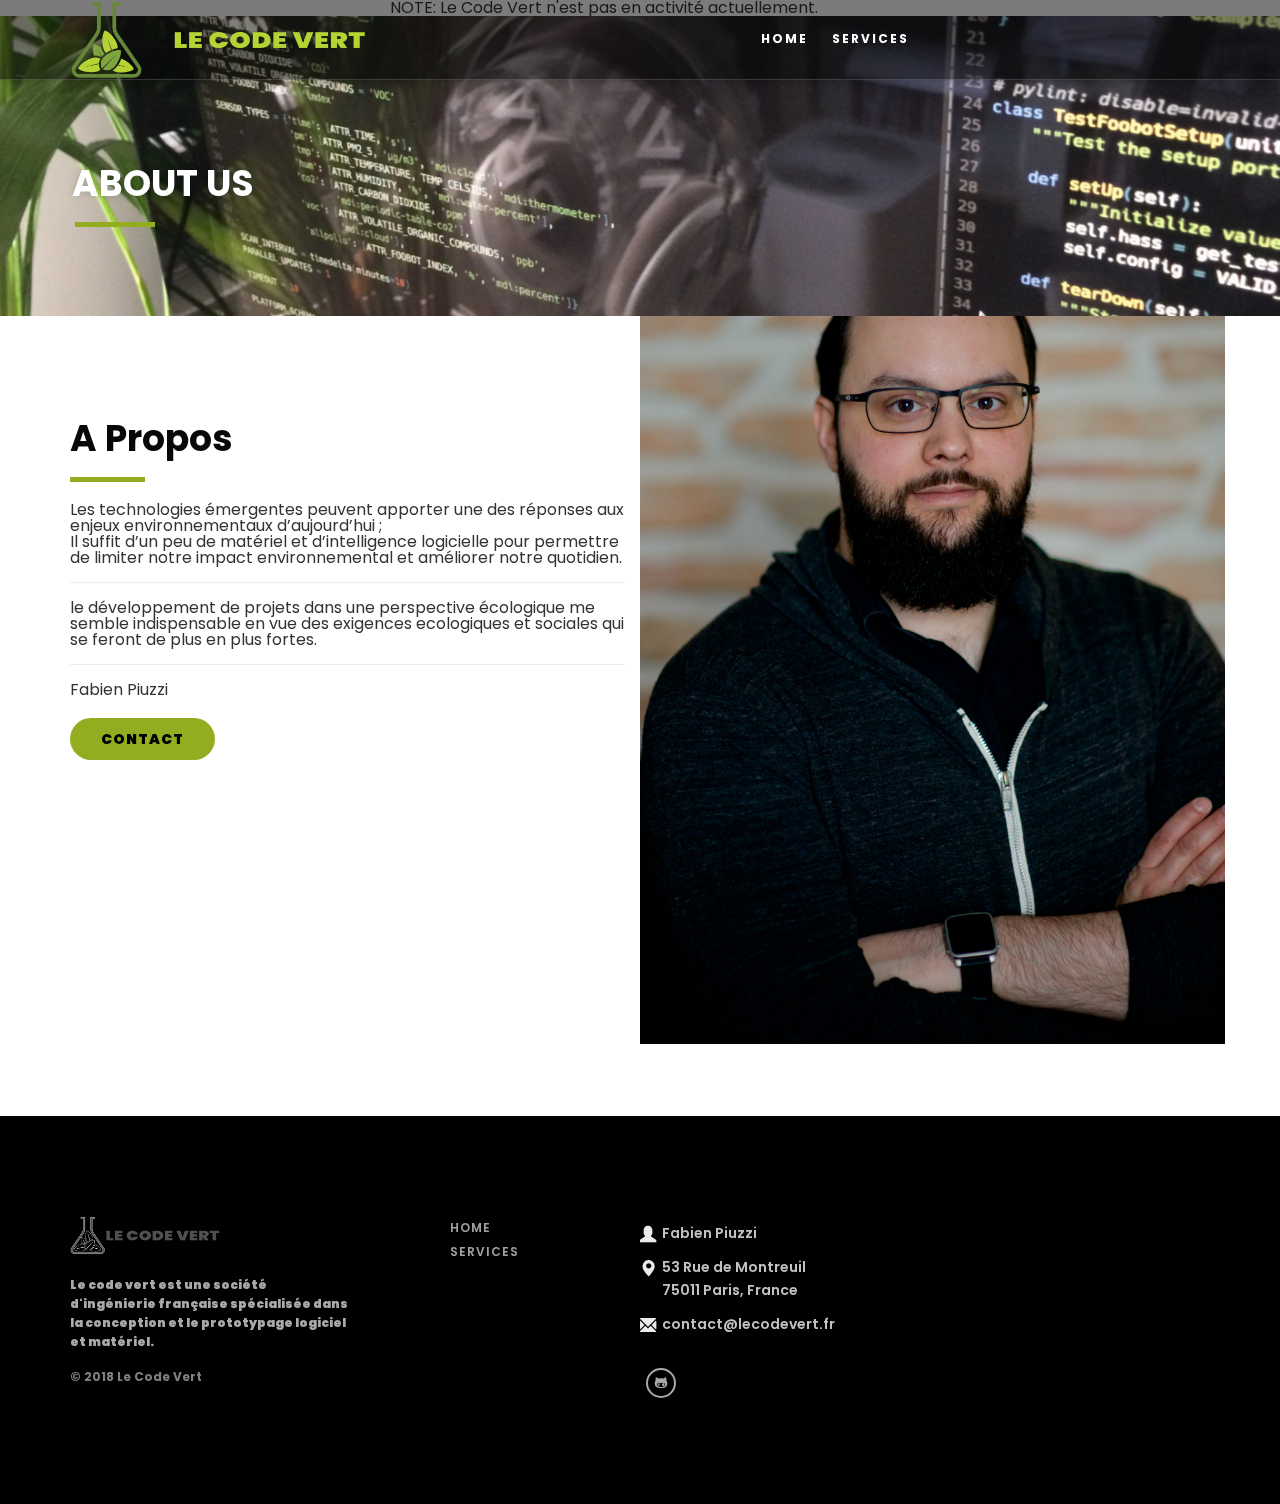
<file: about.html>
<!DOCTYPE html>
<html lang="en">

    <head>
      <meta charset="utf-8">
      <meta http-equiv="X-UA-Compatible" content="IE=edge">
      <meta name="viewport" content="width=device-width, initial-scale=1">

      <title>Le Code Vert</title>
      <meta name="description" content="">

      <!-- Favicons -->
      <link rel="apple-touch-icon" href="images/favicon.png">
      <link rel="icon" href="images/favicon.png" type="image/png">
      <link rel="shortcut icon" href="images/favicon.png" type="image/x-icon">

      <!-- Fonts -->
      <link rel="stylesheet" href="https://fonts.googleapis.com/css?family=Open+Sans:400,600,700">
      <link href="https://fonts.googleapis.com/css?family=Poppins:400,600" rel="stylesheet">

      <!-- Stylesheets -->
      <link href="/stylesheets/site.css" rel="stylesheet" />

      <!-- MODERNIZR -->
      <script src="javascripts/modernizr.js"></script>

      <!--[if lt IE 9]>
          <script src="https://oss.maxcdn.com/html5shiv/3.7.3/html5shiv.min.js"></script>
          <script src="https://oss.maxcdn.com/respond/1.4.2/respond.min.js"></script>
        <![endif]-->
    </head>

    <body>
      <!--  Loader -->
      <div id="loader">
        <div class="wrapper">
          <div class="cssload-loader"></div>
        </div>
      </div>
      <!--  Loader End -->
      <!-- header navigation -->
<header id="notice" class="bg-grey">
<div class="container">
  <div class="row">
    <div class="col-md-2"></div>
    <div class="col-md-8">
    <div class="col-md-2"></div>
      <b>NOTE:</b> Le Code Vert n'est pas en activité actuellement.
    </div>
  </div>
</div>
</header>
<header id="navigation" class="color_navigation_initial">
<div class="container">
  <div class="row">
    <div class="col-md-4">
      <a href="index.html"><img src="images/nav-logo.png" alt="Logo" class="main-nav-logo"></a>
      <span class="ti-menu nav-btn-open hidden-md hidden-lg"></span>
    </div>
    <div class="col-md-8 text-center">
      <ul class="main-nav">
        <li><a href="/">Home</a></li>
<li><a href="/#services">Services</a></li>

      </ul>
    </div>
  </div>
</div>
</header>
<!-- header navigation end -->

      <!-- About us heading-->
<section id="about_header">
<div class="container">
  <div class="row">
    <div class="col-md-12 col-sm-12 col-xs-12">
      <h4 class="h4-type3">ABOUT US</h4>
      <div class="border-bar4 margin-t20 "></div>
    </div>
  </div>
</div>
</section>
<!-- About us heading end-->

<!-- who we are -->
<section id="whoweare">
<div class="container">
  <div class="row">
    <div class="col-md-6 col-md-offset-0 col-sm-10 col-sm-offset-1 col-xs-10 col-xs-offset-1 padding-tb100">
        <h4 class="h4-type2 margin-t10">A Propos</h4>
      <div class="border-bar margin-t20 "></div>
      <p class="p-type-5 color-grey margin-t20">
<p>Les technologies émergentes peuvent apporter une des réponses aux enjeux environnementaux d’aujourd’hui ;</p>

<p>Il suffit d’un peu de matériel et d’intelligence logicielle pour permettre de limiter notre impact environnemental et améliorer notre quotidien.</p>
<hr />
<p>le développement de projets dans une perspective écologique me semble indispensable en vue des exigences ecologiques et sociales qui se feront de plus en plus fortes.</p>
<hr />
<p>Fabien Piuzzi</p>
      </p>
      <a href="/contact.html" class="btn login-btn">CONTACT</a>
    </div>
    <div class="col-md-6 col-xs-12 parallax-window" data-parallax="scroll" data-image-src="images/whoweare.jpg" data-speed="0.4">
    </div>
  </div>
</div>
</section>
<!-- who we are end-->

      <!-- footer -->
<footer id="footer" class="padding-tb50">
  <div class="container">
    <div class="row">
      <div class="col-md-12 col-md-offset-0 col-xs-10 col-xs-offset-1 col-sm-10 col-sm-offset-1">
        <div class="col-md-4 padding-tb50">
          <img src="images/footer-logo.png" class="footerlogo" alt="">
          <p class="footer-info-text">Le code vert est une société d'ingénierie française spécialisée dans la conception et le prototypage logiciel et matériel.
</p>
          <p class="copyright">&copy; 2018 Le Code Vert</p>
        </div>

        <div class="col-md-2 padding-tb50">
          <ul>
              <li><a href="/">Home</a></li>
<li><a href="/#services">Services</a></li>

          </ul>
        </div>

        <div class="col-md-4 padding-tb50">
          <div class="contact-details">
            <div>
              <span class="glyphicon glyphicon-user"></span>
              <p>
              Fabien Piuzzi<br>
              </p>
            </div>

            <div>
              <span class="glyphicon glyphicon-map-marker"></span>
              <p>
              53 Rue de Montreuil<br>75011 Paris, France
              </p>
            </div>

            <div>
              <span class="glyphicon glyphicon-envelope"></span>
              <a href="mailto:contact@lecodevert.fr">contact@lecodevert.fr</a>
            </div>

            <div class="socialnlinks">
              <a href="https://github.com/reefab"><span class="ti-github"></span></a>
            </div>
          </div>
        </div>
      </div>
    </div>
  </div>
</footer>
<!-- footer end -->


       <!-- Scripts-->
       <script src="javascripts/jquery.min.js"></script>
       <script src="javascripts/bootstrap.min.js"></script>
       <script src="javascripts/wow.min.js"></script>
       <script src="javascripts/jquery.flexslider.js"></script>
       <script src="javascripts/jquery.easing.js"></script>
       <script src="javascripts/SmoothScroll.js"></script>
       <script src="javascripts/parallax.min.js"></script>
       <script src="javascripts/lightbox.min.js"></script>
       <script src="javascripts/main.js"></script>
       <!-- Scripts End-->
    </body>
</html>
</file>
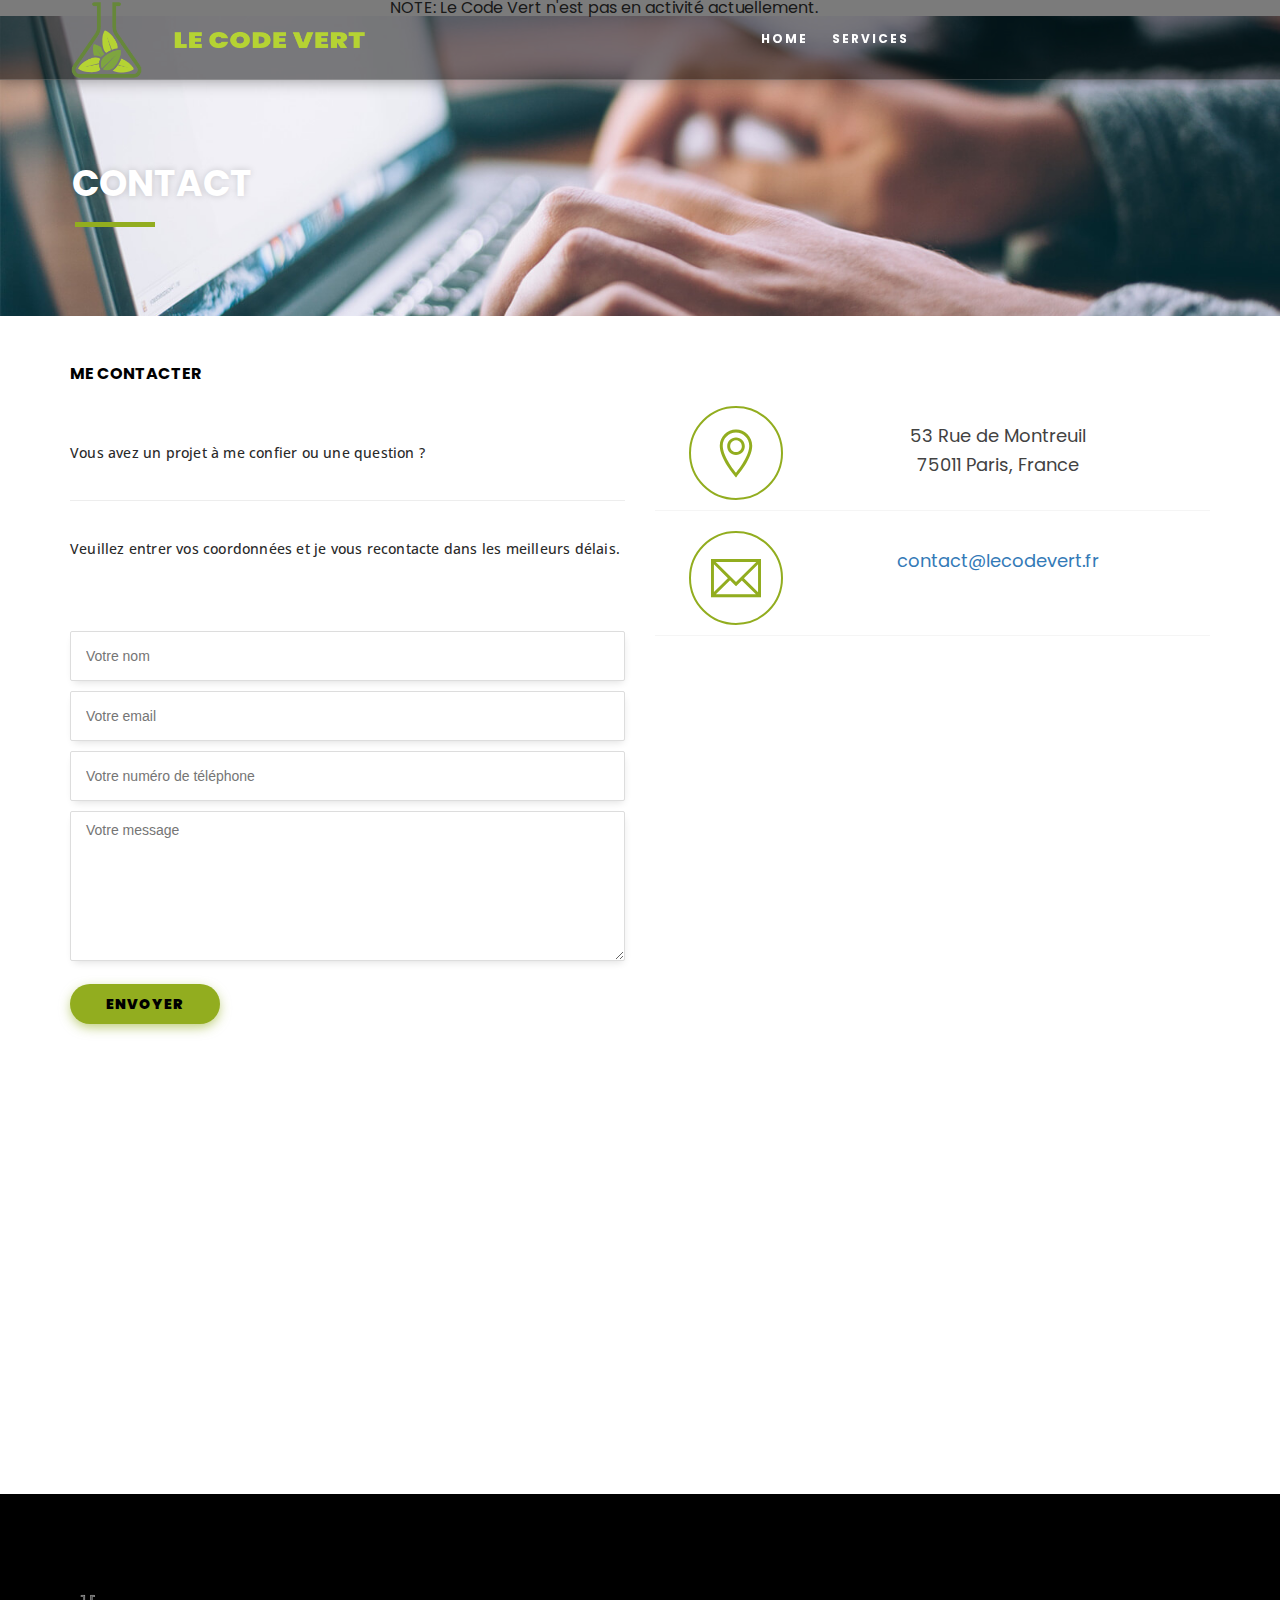
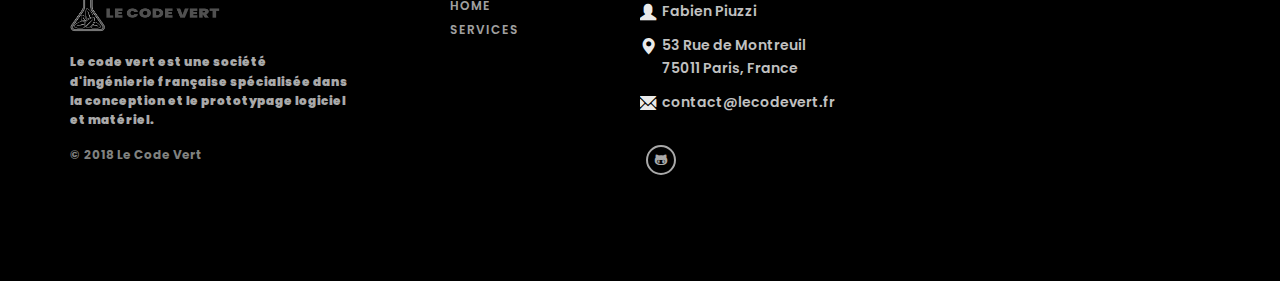
<file: contact.html>
<!DOCTYPE html>
<html lang="en">

    <head>
      <meta charset="utf-8">
      <meta http-equiv="X-UA-Compatible" content="IE=edge">
      <meta name="viewport" content="width=device-width, initial-scale=1">

      <title>Le Code Vert</title>
      <meta name="description" content="">

      <!-- Favicons -->
      <link rel="apple-touch-icon" href="images/favicon.png">
      <link rel="icon" href="images/favicon.png" type="image/png">
      <link rel="shortcut icon" href="images/favicon.png" type="image/x-icon">

      <!-- Fonts -->
      <link rel="stylesheet" href="https://fonts.googleapis.com/css?family=Open+Sans:400,600,700">
      <link href="https://fonts.googleapis.com/css?family=Poppins:400,600" rel="stylesheet">

      <!-- Stylesheets -->
      <link href="/stylesheets/site.css" rel="stylesheet" />

      <!-- MODERNIZR -->
      <script src="javascripts/modernizr.js"></script>

      <!--[if lt IE 9]>
          <script src="https://oss.maxcdn.com/html5shiv/3.7.3/html5shiv.min.js"></script>
          <script src="https://oss.maxcdn.com/respond/1.4.2/respond.min.js"></script>
        <![endif]-->
    </head>

    <body>
      <!--  Loader -->
      <div id="loader">
        <div class="wrapper">
          <div class="cssload-loader"></div>
        </div>
      </div>
      <!--  Loader End -->
      <!-- header navigation -->
<header id="notice" class="bg-grey">
<div class="container">
  <div class="row">
    <div class="col-md-2"></div>
    <div class="col-md-8">
    <div class="col-md-2"></div>
      <b>NOTE:</b> Le Code Vert n'est pas en activité actuellement.
    </div>
  </div>
</div>
</header>
<header id="navigation" class="color_navigation_initial">
<div class="container">
  <div class="row">
    <div class="col-md-4">
      <a href="index.html"><img src="images/nav-logo.png" alt="Logo" class="main-nav-logo"></a>
      <span class="ti-menu nav-btn-open hidden-md hidden-lg"></span>
    </div>
    <div class="col-md-8 text-center">
      <ul class="main-nav">
        <li><a href="/">Home</a></li>
<li><a href="/#services">Services</a></li>

      </ul>
    </div>
  </div>
</div>
</header>
<!-- header navigation end -->

        <!-- Contact us heading-->
  <section id="contact_header">
    <div class="container">
      <div class="row">
        <div class="col-md-12 col-sm-12 col-xs-12">
          <h4 class="h4-type3">CONTACT</h4>
          <div class="border-bar4 margin-t20 "></div>
        </div>
      </div>
    </div>
  </section>
  <!-- Contact us heading end-->

  <!-- enquiry form -->
  <section id="contact_form">
    <div class="container">
      <div class="row">
        <div class="col-md-6 col-sm-6 col-xs-12 get_in_touch_form">
          <h3>Me contacter</h3>
          <p>
<p>Vous avez un projet à me confier ou une question ?</p>
<hr />
<p>Veuillez entrer vos coordonnées et je vous recontacte dans les meilleurs délais.</p>
</p>
          <form action="https://formspree.io/contact@lecodevert.fr" method="post" name="contct_form">
            <input type="text" name="fullname" placeholder="Votre nom" class="input_text">
            <input type="email" name="email" placeholder="Votre email" class="input_text">
            <input type="text" name="phone" placeholder="Votre numéro de téléphone" class="input_text">
            <textarea name="message" placeholder="Votre message" class="input_textarea"></textarea>
            <input type="hidden" name="_subject" value="Nouveau contact" />
            <input type="hidden" name="_language" value="fr" />
            <input type="text" name="_gotcha" style="display:none" />
            <input type="submit" name="submit" value="ENVOYER" class="input_submit">
          </form>
        </div>
        <div class="col-md-6 col-sm-6 col-xs-12 margin-t30">
          <div class="col-md-12 col-sm-12 col-xs-12 contact_detail">
            <div class=" col-md-3 col-xs-12 text-center ">
              <span class="icon ti-location-pin"></span>
            </div>

            <p class="col-md-9 col-xs-12">53 Rue de Montreuil<br/>75011 Paris, France</p>
          </div>

          <div class="col-md-12 col-sm-12 col-xs-12 contact_detail">
            <div class=" col-md-3 col-xs-12 text-center">
              <span class="icon ti-email"></span>
            </div>

            <p class="col-md-9 col-xs-12">
            <a href="mailto:contact@lecodevert.fr">contact@lecodevert.fr</a></p>
          </div>



        </div>
      </div>
    </div>
  </section>
  <!-- enquiry form end -->

  <!-- google map -->
  <section id="googlemap">
      <iframe src="https://www.google.com/maps/embed/v1/place?q=53%20Rue%20de%20Montreuil%20paris%20france&key=AIzaSyAxLxAZ64_PZFo-wKQFkeCyaNGIv0uelwE" height="400"  style="border:0" allowfullscreen class="map-frame"></iframe>
  </section>
  <!-- google map end -->

      <!-- footer -->
<footer id="footer" class="padding-tb50">
  <div class="container">
    <div class="row">
      <div class="col-md-12 col-md-offset-0 col-xs-10 col-xs-offset-1 col-sm-10 col-sm-offset-1">
        <div class="col-md-4 padding-tb50">
          <img src="images/footer-logo.png" class="footerlogo" alt="">
          <p class="footer-info-text">Le code vert est une société d'ingénierie française spécialisée dans la conception et le prototypage logiciel et matériel.
</p>
          <p class="copyright">&copy; 2018 Le Code Vert</p>
        </div>

        <div class="col-md-2 padding-tb50">
          <ul>
              <li><a href="/">Home</a></li>
<li><a href="/#services">Services</a></li>

          </ul>
        </div>

        <div class="col-md-4 padding-tb50">
          <div class="contact-details">
            <div>
              <span class="glyphicon glyphicon-user"></span>
              <p>
              Fabien Piuzzi<br>
              </p>
            </div>

            <div>
              <span class="glyphicon glyphicon-map-marker"></span>
              <p>
              53 Rue de Montreuil<br>75011 Paris, France
              </p>
            </div>

            <div>
              <span class="glyphicon glyphicon-envelope"></span>
              <a href="mailto:contact@lecodevert.fr">contact@lecodevert.fr</a>
            </div>

            <div class="socialnlinks">
              <a href="https://github.com/reefab"><span class="ti-github"></span></a>
            </div>
          </div>
        </div>
      </div>
    </div>
  </div>
</footer>
<!-- footer end -->


       <!-- Scripts-->
       <script src="javascripts/jquery.min.js"></script>
       <script src="javascripts/bootstrap.min.js"></script>
       <script src="javascripts/wow.min.js"></script>
       <script src="javascripts/jquery.flexslider.js"></script>
       <script src="javascripts/jquery.easing.js"></script>
       <script src="javascripts/SmoothScroll.js"></script>
       <script src="javascripts/parallax.min.js"></script>
       <script src="javascripts/lightbox.min.js"></script>
       <script src="javascripts/main.js"></script>
       <!-- Scripts End-->
    </body>
</html>
</file>
<file: stylesheets/site.css>
@import url(bootstrap.min.css);
@import url(animate.css);
@import url(flexslider.css);
@import url(lightbox.min.css);
/*

Theme : Buzline Responsive Template
Global style

----------------------------------------------------------------------------------------------

Fonts Available :
open sans               :: font-family: 'Open Sans', sans-serif;
Poppins                 :: font-family: 'Poppins', sans-serif;
glyphicons Icon Font    :: use class like - glyphicon glyphicon-envelope
Thimify icon font:      :: use class like - ti-arrow-up

============================================================================================
==============================================================================================

CONTENTS :
 *   1. General
 *   2. Navigation
 *   3. Slider
 *   4. What We Do
 *   5. Portfoli
 *   6. Testimonial
 *   7. Clients
 *   8. Footer
 *   9. Contact Form
 *   10. Sign In Page

 ==============================================================================================
 =============================================================================================*/
/**********************************************************************************************
:::::::::::::::::::::::::::::::::::::::::::::::::::::::::::::::::::::::::::::::::::::::::::::::
1. General
:::::::::::::::::::::::::::::::::::::::::::::::::::::::::::::::::::::::::::::::::::::::::::::::
 ***********************************************************************************************/
@import url("reset.css");
@import url("themify-icons.css");
@import url(responsive.css);
body {
  font-family: 'Poppins', sans-serif;
  overflow-x: hidden; }

#loader {
  width: 100%;
  height: 100%;
  position: fixed;
  top: 0;
  left: 0;
  z-index: 1000;
  background-color: #fff; }

.wrapper {
  padding-left: 1em;
  padding-right: 1em;
  margin: 40vh auto;
  display: table;
  width: 195px; }

.cssload-loader {
  width: 49px;
  height: 49px;
  border-radius: 50%;
  margin: 3em;
  display: inline-block;
  position: relative;
  vertical-align: middle;
  background: black; }

.cssload-loader, .cssload-loader:before, .cssload-loader:after {
  animation: 1.15s infinite ease-in-out;
  -o-animation: 1.15s infinite ease-in-out;
  -ms-animation: 1.15s infinite ease-in-out;
  -webkit-animation: 1.15s infinite ease-in-out;
  -moz-animation: 1.15s infinite ease-in-out; }

.cssload-loader:before, .cssload-loader:after {
  width: 100%;
  height: 100%;
  border-radius: 50%;
  position: absolute;
  top: 0;
  left: 0; }

.cssload-loader {
  animation-name: cssload-loader;
  -o-animation-name: cssload-loader;
  -ms-animation-name: cssload-loader;
  -webkit-animation-name: cssload-loader;
  -moz-animation-name: cssload-loader; }

@keyframes cssload-loader {
  from {
    opacity: 1;
    -webkit-transform: scale(0);
            transform: scale(0); }
  to {
    opacity: 0;
    -webkit-transform: scale(1);
            transform: scale(1); } }

@-webkit-keyframes cssload-loader {
  from {
    -webkit-transform: scale(0);
    opacity: 1; }
  to {
    -webkit-transform: scale(1);
    opacity: 0; } }

.p-type-1 {
  font-family: 'Poppins', sans-serif;
  font-size: 12px;
  font-weight: 600;
  color: #fff; }

.p-type-2 {
  font-family: 'Poppins', sans-serif;
  font-size: 15px;
  color: #fff;
  line-height: 1.6;
  letter-spacing: 0.6px; }

.p-type-3 {
  font-size: 16px;
  color: #000;
  line-height: 1.6;
  font-weight: 300; }

.p-type-4 {
  font-size: 13px;
  color: #2b2b2b;
  line-height: 1.6;
  font-weight: 300; }

.p-type-5 {
  font-size: 14px;
  line-height: 1.6;
  font-weight: 300;
  text-align: justify;
  width: 90%; }

.h5-type-1 {
  font-family: poppins;
  font-size: 54px;
  margin: 5px 0;
  font-weight: bolder; }

.h3-type1 {
  font-family: poppins;
  font-size: 34px;
  margin: 5px 0;
  color: #909090;
  font-weight: bolder; }

.border-bar {
  height: 5px;
  width: 75px;
  margin: 5px 0;
  background: #92AD1F; }

.border-bar2 {
  height: 5px;
  width: 75px;
  margin: 5px auto;
  background: #92AD1F; }

.border-bar3 {
  height: 3px;
  width: 20px;
  margin: 30px auto 10px;
  background: #ffffff; }

.border-bar4 {
  height: 5px;
  width: 80px;
  margin: 5px;
  background: #92AD1F; }

.margin-t20 {
  margin-top: 20px; }

.margin-t50 {
  margin-top: 50px; }

.margin-t10 {
  margin-top: 10px; }

.margin-t30 {
  margin-top: 30px; }

.margin-tb10 {
  margin-top: 10px;
  margin-bottom: 10px; }

.padding-tb50 {
  padding: 50px 0; }

.padding-tb100 {
  padding: 100px 15px; }

.color-grey {
  color: #333; }

.color-black {
  color: #000; }

.bg-grey {
  background-color: #f7f7f7; }

.icon-type1 {
  font-size: 47px;
  margin: 0 0 25px;
  display: block;
  color: #92AD1F; }

.icon-type2 {
  font-size: 38px;
  margin: 0;
  display: block;
  text-align: right;
  color: #92AD1F; }

.h4-type1 {
  font-family: poppins;
  font-size: 18px;
  margin: 5px 0;
  font-weight: bolder;
  color: #131313; }

.h4-type2 {
  font-family: poppins;
  font-size: 36px;
  margin: 5px 0;
  font-weight: bolder;
  color: #080808; }

.h4-type3 {
  font-family: poppins;
  font-size: 36px;
  margin: 150px 0 0 2px;
  font-weight: bolder;
  color: #ffffff;
  text-shadow: 0px 0px 7px rgba(0, 0, 0, 0.17); }

.vcenter {
  display: table-cell;
  vertical-align: middle; }

.p404_txt {
  text-align: center;
  margin-top: 40vh;
  font-size: 100px;
  color: rgba(95, 92, 92, 0.62); }

.p404_txt span {
  font-size: 25px;
  color: rgba(0, 0, 0, 0.82); }

/**********************************************************************************************
:::::::::::::::::::::::::::::::::::::::::::::::::::::::::::::::::::::::::::::::::::::::::::::::
2. Navigation
:::::::::::::::::::::::::::::::::::::::::::::::::::::::::::::::::::::::::::::::::::::::::::::::
 ***********************************************************************************************/
#navigation {
  height: 80px;
  position: fixed;
  top: 0;
  left: 0;
  z-index: 100;
  width: 100%;
  border-bottom: 1px solid rgba(221, 221, 221, 0.2);
  -webkit-transition: all 0.5s ease;
  transition: all 0.5s ease;
  overflow: hidden; }

#navigation .main-nav-logo {
  max-height: 80px; }

#navigation .main-nav li {
  display: inline-block; }

#navigation .main-nav li a {
  text-decoration: none;
  color: #fff;
  text-transform: uppercase;
  font-size: 12px;
  letter-spacing: 2px;
  font-weight: 700;
  padding: 33px 10px 34px;
  border-bottom: 1px solid rgba(0, 0, 0, 0);
  display: inline-block;
  -webkit-transition: all 0.5s ease;
  transition: all 0.5s ease;
  font-family: 'Poppins', sans-serif; }

#navigation .main-nav li a:hover {
  color: #92AD1F;
  border-bottom: 1px solid #92AD1F; }

.login-btn {
  padding: 10px 30px;
  margin: 20px 0;
  color: #000;
  font-size: 14px;
  font-weight: 900;
  text-transform: uppercase;
  background-color: #92AD1F;
  letter-spacing: 1px;
  border-radius: 25px;
  font-family: 'Poppins', sans-serif; }

.color_navigation_initial {
  background-color: rgba(0, 0, 0, 0.5);
  -webkit-box-shadow: 0px 0px 15px rgba(0, 0, 0, 0.4);
          box-shadow: 0px 0px 15px rgba(0, 0, 0, 0.4); }

.color_navigation {
  background-color: #000;
  -webkit-box-shadow: 0px 0px 15px rgba(0, 0, 0, 0.4);
          box-shadow: 0px 0px 15px rgba(0, 0, 0, 0.4); }

#navigation .nav-btn-open {
  color: #fff;
  display: block;
  width: 50px;
  height: 50px;
  float: right;
  margin: 15px;
  text-align: center;
  padding-top: 15px;
  font-size: 20px;
  cursor: pointer; }

/**********************************************************************************************
:::::::::::::::::::::::::::::::::::::::::::::::::::::::::::::::::::::::::::::::::::::::::::::::
3. Slider
:::::::::::::::::::::::::::::::::::::::::::::::::::::::::::::::::::::::::::::::::::::::::::::::
 ***********************************************************************************************/
#slider {
  width: 100%;
  height: 100vh; }

#slider img {
  width: 100%;
  height: 100%; }

.flexslide-container {
  width: 100%;
  height: 100vh;
  overflow: hidden;
  z-index: 1; }

.flex-caption {
  width: 80%;
  margin-top: 30vh;
  padding-top: 20px;
  color: #fff;
  font-size: 14px;
  text-shadow: 2px 2px 4px #000000; }

.flex-caption .p-type-2 {
  max-width: 800px;
  text-shadow: 1px 1px 2px #000000;
  background-color: rgba(0, 0, 0, 0.25);
  padding: 10px; }

#bgvid {
  background: url("../images/hero.jpg") no-repeat;
  background-size: cover;
  height: auto;
  left: 50%;
  min-height: 100%;
  min-width: 100%;
  position: fixed;
  top: 50%;
  -webkit-transform: translateX(-50%) translateY(-50%);
          transform: translateX(-50%) translateY(-50%);
  -webkit-transition: 1s opacity;
  transition: 1s opacity;
  width: auto;
  z-index: -1000; }

/**********************************************************************************************
:::::::::::::::::::::::::::::::::::::::::::::::::::::::::::::::::::::::::::::::::::::::::::::::
4. Who we are
:::::::::::::::::::::::::::::::::::::::::::::::::::::::::::::::::::::::::::::::::::::::::::::::
 ***********************************************************************************************/
.parallax-window {
  height: 800px; }

/**********************************************************************************************
:::::::::::::::::::::::::::::::::::::::::::::::::::::::::::::::::::::::::::::::::::::::::::::::
5. Portfolio
:::::::::::::::::::::::::::::::::::::::::::::::::::::::::::::::::::::::::::::::::::::::::::::::
 ***********************************************************************************************/
.portfolio-item {
  overflow: hidden;
  margin: 0;
  padding: 0;
  cursor: url("../images/curser.png"), auto;
  background-color: #000; }

.portfolio-item img {
  transform: scale(1.2);
  -moz-transform: scale(1.2);
  -webkit-transform: scale(1.2);
  -ms-transform: scale(1.2);
  -o-transform: scale(1.2);
  transition: all 0.8s ease;
  -moz-transition: all 0.8s ease;
  -webkit-transition: all 0.8s ease;
  -ms-transition: all 0.8s ease;
  -o-transition: all 0.8s ease;
  cursor: url("../images/curser.png"), auto; }

.portfolio-item:hover img {
  -webkit-transform: scale(1);
          transform: scale(1);
  opacity: 0.4; }

/**********************************************************************************************
:::::::::::::::::::::::::::::::::::::::::::::::::::::::::::::::::::::::::::::::::::::::::::::::
6. Testimonial
:::::::::::::::::::::::::::::::::::::::::::::::::::::::::::::::::::::::::::::::::::::::::::::::
 ***********************************************************************************************/
#testimonial {
  overflow: hidden; }

.testimonial-text {
  color: #fff;
  font-size: 16px;
  width: 70%;
  margin: 20px 15%;
  line-height: 1.6;
  font-style: italic;
  font-weight: 600; }

.testimonial h5 {
  color: #92AD1F;
  font-size: 20px;
  font-family: 'Poppins', sans-serif;
  font-weight: bold;
  letter-spacing: 1px; }

.testimonial h6 {
  color: #fff;
  font-size: 12px;
  font-family: 'Poppins', sans-serif;
  padding-top: 10px; }

.testimonial .slides li {
  padding: 0 0 50px 0;
  margin-right: 0px !important; }

.testimonial .flex-control-nav {
  position: relative; }

/**********************************************************************************************
:::::::::::::::::::::::::::::::::::::::::::::::::::::::::::::::::::::::::::::::::::::::::::::::
7. Clients
:::::::::::::::::::::::::::::::::::::::::::::::::::::::::::::::::::::::::::::::::::::::::::::::
 ***********************************************************************************************/
#clients {
  background-color: #fff; }

.clients .slides li {
  padding: 0 0 50px 0;
  margin-right: 0px !important; }

.clients .slides li img {
  -webkit-transition: all 0.4s ease;
  transition: all 0.4s ease;
  opacity: 0.7; }

.clients .slides li img:hover {
  opacity: 1; }

.clients .flex-control-paging li a {
  background-color: #000; }

/**********************************************************************************************
:::::::::::::::::::::::::::::::::::::::::::::::::::::::::::::::::::::::::::::::::::::::::::::::
8. Footer
:::::::::::::::::::::::::::::::::::::::::::::::::::::::::::::::::::::::::::::::::::::::::::::::
 ***********************************************************************************************/
#footer {
  background-color: #000; }

#footer .footerlogo {
  width: 150px; }

#footer ul li a {
  color: #a0a0a0;
  text-decoration: none;
  padding: 6px 0;
  font-size: 12px;
  display: block;
  letter-spacing: 1px;
  font-weight: 600;
  text-transform: uppercase;
  -webkit-transition: all 0.4s ease;
  transition: all 0.4s ease; }

#footer ul li a:hover {
  color: #92AD1F; }

#footer .contact-details div {
  overflow: auto;
  padding: 6px 0; }

#footer .contact-details div p, #footer .contact-details div a {
  display: block;
  float: left;
  color: #c1c1c1;
  font-size: 14px;
  line-height: 1.6;
  font-weight: 600;
  padding: 0 0 0 6px; }

#footer .contact-details div span {
  display: table-cell;
  float: left;
  color: #eaeaea;
  font-weight: 700;
  font-size: 16px;
  vertical-align: middle;
  opacity: 1;
  padding-top: 4px; }

.socialnlinks {
  clear: both;
  margin-top: 20px; }

#footer .contact-details .socialnlinks a span {
  display: block;
  float: left;
  font-weight: 600;
  color: darkgrey;
  font-size: 12px;
  padding: 7px;
  border-radius: 100%;
  border: 2px solid #a9a9a9;
  -webkit-transition: all 0.4s ease;
  transition: all 0.4s ease; }

#footer .contact-details .socialnlinks a:hover span {
  border: 2px solid #92AD1F;
  color: #92AD1F;
  opacity: 1; }

.footer-info-text {
  color: #a9a9a9;
  font-size: 12px;
  padding: 20px 20px 0 0;
  line-height: 1.6;
  text-align: left;
  width: 80%;
  font-weight: 900; }

.copyright {
  color: #808280;
  font-size: 12px;
  font-weight: 700;
  padding-top: 20px; }

#about_header {
  height: 300px;
  background-image: url("../images/aboutus.jpg");
  background-repeat: no-repeat;
  background-size: cover; }

#services_header {
  height: 300px;
  background-image: url("../images/services.jpg");
  background-repeat: no-repeat;
  background-size: cover; }

#portfolio_header {
  height: 300px;
  background-image: url("../images/portfolio.jpg");
  background-repeat: no-repeat;
  background-size: cover; }

#contact_header {
  height: 300px;
  background-image: url("../images/contact.jpg");
  background-repeat: no-repeat;
  background-size: cover; }

/**********************************************************************************************
:::::::::::::::::::::::::::::::::::::::::::::::::::::::::::::::::::::::::::::::::::::::::::::::
9. Contact Form
:::::::::::::::::::::::::::::::::::::::::::::::::::::::::::::::::::::::::::::::::::::::::::::::
 ***********************************************************************************************/
#contact_form {
  padding: 50px 0; }

#contact_form .get_in_touch_form h3 {
  text-transform: uppercase;
  font-weight: bold;
  font-size: 16px;
  color: #000; }

#contact_form .get_in_touch_form p {
  font-size: 14px;
  color: #292929;
  padding: 20px 0;
  font-family: 'Open Sans', sans-serif;
  line-height: 1.6;
  letter-spacing: 0.2px;
  font-weight: 500; }

#contact_form .get_in_touch_form .input_text {
  width: 100%;
  height: 50px;
  border: 1px solid #ddd;
  margin: 10px 0 0 0;
  padding: 0 15px;
  border-radius: 2px;
  font-size: 14px;
  -webkit-box-shadow: 1px 4px 8px -3px #dddddd;
          box-shadow: 1px 4px 8px -3px #dddddd;
  outline: none; }

#contact_form .get_in_touch_form .input_textarea {
  width: 100%;
  height: 150px;
  border: 1px solid #ddd;
  margin: 10px 0 0 0;
  padding: 10px 15px;
  border-radius: 2px;
  font-size: 14px;
  -webkit-box-shadow: 1px 4px 8px -3px #dddddd;
          box-shadow: 1px 4px 8px -3px #dddddd;
  outline: none; }

#contact_form .get_in_touch_form .input_submit {
  width: 150px;
  height: 40px;
  border: none;
  outline: none;
  padding: 10px 30px;
  margin: 20px 0;
  color: #000;
  font-size: 14px;
  font-weight: 900;
  text-transform: uppercase;
  background-color: #92AD1F;
  letter-spacing: 1px;
  border-radius: 25px;
  font-family: 'Poppins', sans-serif;
  -webkit-box-shadow: 0px 4px 12px -1px rgba(146, 173, 31, 0.63);
          box-shadow: 0px 4px 12px -1px rgba(146, 173, 31, 0.63); }

#contact_form .contact_detail {
  margin-bottom: 10px;
  border-bottom: 1px solid rgba(221, 221, 221, 0.29); }

#contact_form .contact_detail span.icon {
  display: inline-block;
  background-color: #fff;
  font-size: 50px;
  text-align: center;
  padding: 20px;
  border: 2px solid #92AD1F;
  border-radius: 100%;
  color: #92AD1F;
  margin: 10px 0; }

#contact_form .contact_detail p {
  font-size: 18px;
  color: #424242;
  margin: 10px 0;
  line-height: 1.6;
  padding: 16px;
  text-align: center; }

#googlemap {
  width: 100%;
  height: 400px; }

#googlemap .map-frame {
  width: 100%;
  height: 100%;
  position: relative; }

/**********************************************************************************************
:::::::::::::::::::::::::::::::::::::::::::::::::::::::::::::::::::::::::::::::::::::::::::::::
10. Sign In Page
:::::::::::::::::::::::::::::::::::::::::::::::::::::::::::::::::::::::::::::::::::::::::::::::
 ***********************************************************************************************/
#signin_box {
  padding: 0;
  margin: 0;
  width: 100%;
  height: 100%;
  background-color: rgba(0, 0, 0, 0.72);
  position: fixed;
  z-index: 1100;
  top: 0;
  left: 0;
  display: none; }

#signin_box .signin_cont {
  margin-top: 100px;
  padding: 50px;
  background-color: #fff;
  opacity: 0;
  -webkit-transition: all 0.5s ease-in-out;
  transition: all 0.5s ease-in-out; }

#signin_box .signin_cont.show {
  margin-top: 150px;
  opacity: 1; }

#signin_box .signin_cont p.heading_login {
  font-size: 20px;
  letter-spacing: 2px;
  color: #000; }

#signin_box .signin_cont .input_text {
  width: 100%;
  height: 50px;
  border: 1px solid #ddd;
  margin: 10px 0 0 0;
  padding: 0 15px;
  border-radius: 2px;
  font-size: 14px;
  -webkit-box-shadow: 1px 4px 8px -3px #dddddd;
          box-shadow: 1px 4px 8px -3px #dddddd;
  outline: none; }

#signin_box .signin_cont .input_submit {
  width: 150px;
  height: 40px;
  border: none;
  outline: none;
  padding: 10px 30px;
  margin: 20px 0;
  color: #000;
  font-size: 14px;
  font-weight: 900;
  text-transform: uppercase;
  background-color: #92AD1F;
  letter-spacing: 1px;
  border-radius: 25px;
  font-family: 'Poppins', sans-serif;
  -webkit-box-shadow: 0px 4px 12px -1px rgba(146, 173, 31, 0.63);
          box-shadow: 0px 4px 12px -1px rgba(146, 173, 31, 0.63); }

#signin_box .signin_cont .forgot_pass {
  font-size: 13px;
  float: right;
  display: block;
  margin-top: 50px; }

#signin_box .signin_cont .close_btn {
  position: absolute;
  top: 0;
  right: 0;
  padding: 20px;
  background-color: #eceff3;
  color: #000;
  cursor: pointer; }
</file>
